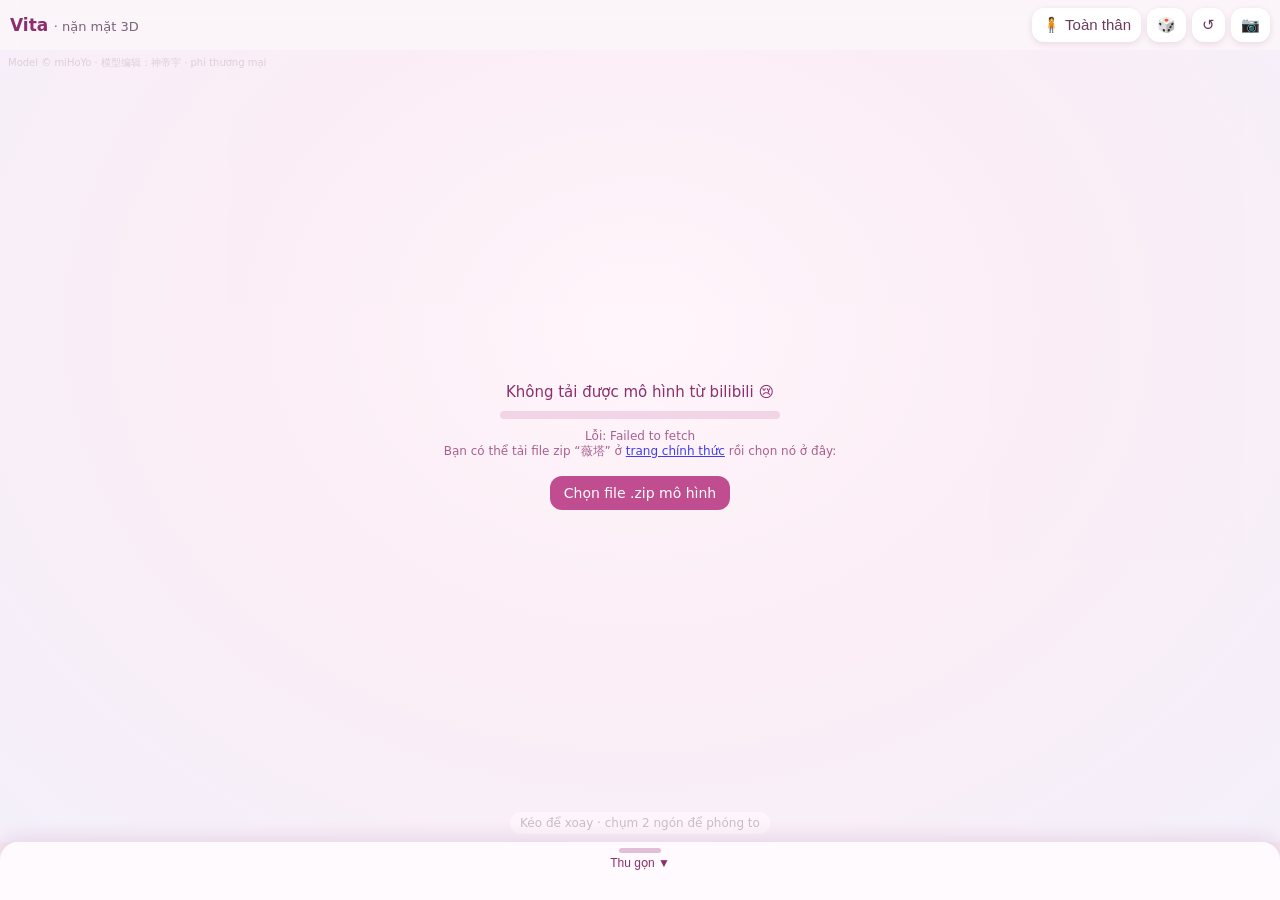
<file: index.html>
<!doctype html>
<html lang="vi">
<head>
<meta charset="utf-8">
<meta name="viewport" content="width=device-width,initial-scale=1,maximum-scale=1,user-scalable=no,viewport-fit=cover">
<meta name="theme-color" content="#f6e9f2">
<title>Vita · Phòng nặn mặt 3D (MMD)</title>
<link rel="icon" href="data:image/svg+xml,<svg xmlns=%22http://www.w3.org/2000/svg%22 viewBox=%220 0 100 100%22><text y=%22.9em%22 font-size=%2290%22>🦚</text></svg>">
<link rel="stylesheet" href="style.css">
<script type="importmap">
{ "imports": {
  "three": "./vendor/three.module.min.js",
  "three/addons/": "./vendor/"
} }
</script>
</head>
<body>
<div id="app">
  <header id="top">
    <div class="title"><b>Vita</b> <span>· nặn mặt 3D</span></div>
    <div class="acts">
      <button id="btnView" title="Đổi góc nhìn">🧍 Toàn thân</button>
      <button id="btnRand" title="Ngẫu nhiên">🎲</button>
      <button id="btnReset" title="Đặt lại">↺</button>
      <button id="btnShot" title="Lưu ảnh PNG">📷</button>
    </div>
  </header>
  <div id="stage">
    <canvas id="c"></canvas>
    <div id="credit">Model © miHoYo · 模型编辑：神帝宇 · phi thương mại</div>
    <div id="hint">Kéo để xoay · chụm 2 ngón để phóng to</div>
    <div id="loading">
      <div id="ldTxt">Đang tải mô hình Vita…</div>
      <div class="pbar"><i id="ldBar"></i></div>
      <div class="small" id="ldSub">Tải trực tiếp từ trang phát hành chính thức trên bilibili (~1–3 MB)</div>
      <label class="pick">Chọn file .zip mô hình<input id="zipPick" type="file" accept=".zip" hidden></label>
    </div>
  </div>
  <section id="panel" class="open">
    <button id="handle"><span class="bar"></span><span id="handleTxt">Thu gọn ▼</span></button>
    <nav id="tabs"></nav>
    <div id="body"></div>
  </section>
</div>
<script type="module" src="main.js"></script>
</body>
</html>
</file>
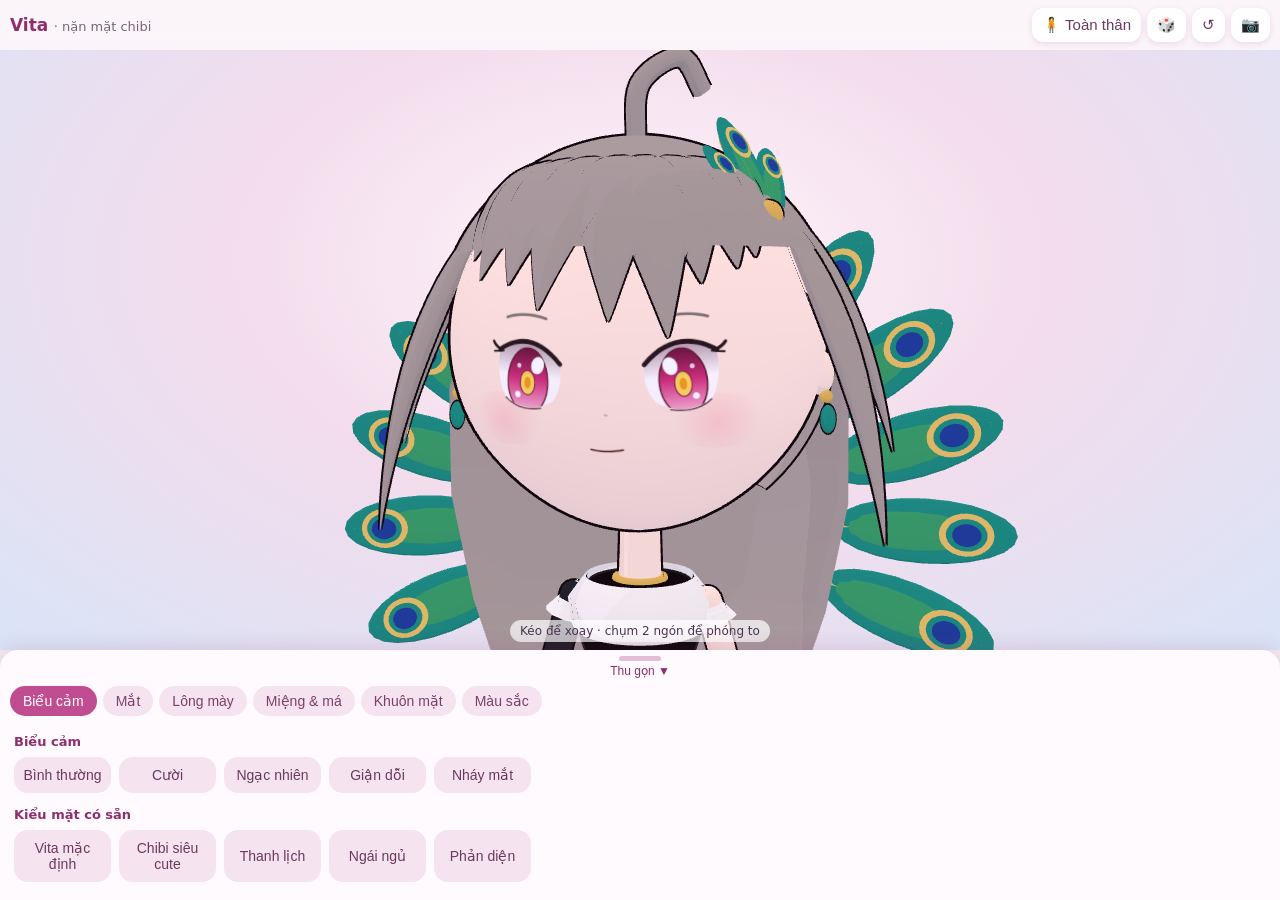
<file: v1/index.html>
<!doctype html>
<html lang="vi">
<head>
<meta charset="utf-8">
<meta name="viewport" content="width=device-width,initial-scale=1,maximum-scale=1,user-scalable=no,viewport-fit=cover">
<meta name="theme-color" content="#f6e9f2">
<title>Vita · Phòng nặn mặt chibi 3D</title>
<link rel="icon" href="data:image/svg+xml,<svg xmlns=%22http://www.w3.org/2000/svg%22 viewBox=%220 0 100 100%22><text y=%22.9em%22 font-size=%2290%22>🦚</text></svg>">
<link rel="stylesheet" href="style.css">
<script type="importmap">
{ "imports": { "three": "../vendor/three.module.min.js", "three/addons/OrbitControls.js": "../vendor/OrbitControls.js" } }
</script>
</head>
<body>
<div id="app">
  <header id="top">
    <div class="title"><b>Vita</b> <span>· nặn mặt chibi</span></div>
    <div class="acts">
      <button id="btnView" title="Đổi góc nhìn">🧍 Toàn thân</button>
      <button id="btnRand" title="Ngẫu nhiên">🎲</button>
      <button id="btnReset" title="Đặt lại">↺</button>
      <button id="btnShot" title="Lưu ảnh PNG">📷</button>
    </div>
  </header>
  <div id="stage"><canvas id="c"></canvas><div id="hint">Kéo để xoay · chụm 2 ngón để phóng to</div><div id="loading">Đang tải…</div></div>
  <section id="panel" class="open">
    <button id="handle"><span class="bar"></span><span id="handleTxt">Thu gọn ▼</span></button>
    <nav id="tabs"></nav>
    <div id="body"></div>
  </section>
</div>
<script type="module" src="main.js"></script>
</body>
</html>
</file>
<file: style.css>
*{box-sizing:border-box;-webkit-tap-highlight-color:transparent}
html,body{margin:0;height:100%;overflow:hidden;font-family:system-ui,-apple-system,"Segoe UI",Roboto,sans-serif;color:#4a3550;background:#f6e9f2}
#app{position:fixed;inset:0;display:flex;flex-direction:column}
#top{display:flex;align-items:center;justify-content:space-between;padding:8px 10px;padding-top:max(8px,env(safe-area-inset-top));background:rgba(255,255,255,.55);backdrop-filter:blur(8px);z-index:3}
.title{font-size:17px;white-space:nowrap}.title b{color:#8c2f6b}.title span{font-size:13px;opacity:.75}
.acts{display:flex;gap:6px}
.acts button{border:0;border-radius:12px;background:#fff;color:#6b3a5e;padding:8px 10px;font-size:15px;box-shadow:0 2px 6px rgba(140,47,107,.15)}
.acts button:active{transform:scale(.94)}
#stage{position:relative;flex:1;min-height:0;background:radial-gradient(ellipse at 50% 35%,#fff6fb 0%,#f3dcec 45%,#d9e4f7 100%)}
#c{position:absolute;inset:0;width:100%;height:100%;display:block;touch-action:none}
#hint{position:absolute;left:50%;bottom:8px;transform:translateX(-50%);font-size:12px;background:rgba(255,255,255,.7);padding:4px 10px;border-radius:20px;pointer-events:none;transition:opacity 1s}
#loading{position:absolute;inset:0;display:flex;align-items:center;justify-content:center;font-size:15px;color:#8c2f6b}
#panel{background:#fffafd;border-radius:18px 18px 0 0;box-shadow:0 -4px 18px rgba(140,47,107,.14);z-index:3;display:flex;flex-direction:column;max-height:46vh;padding-bottom:env(safe-area-inset-bottom)}
#handle{border:0;background:none;padding:6px 0 2px;display:flex;flex-direction:column;align-items:center;gap:3px;color:#8c2f6b;font-size:12px}
#handle .bar{width:42px;height:5px;border-radius:3px;background:#e2bfd6}
#panel:not(.open) #tabs,#panel:not(.open) #body{display:none}
#tabs{display:flex;gap:6px;overflow-x:auto;padding:6px 10px;scrollbar-width:none}
#tabs::-webkit-scrollbar{display:none}
#tabs button{flex:0 0 auto;border:0;border-radius:20px;padding:7px 13px;background:#f5e3ef;color:#7a4068;font-size:14px}
#tabs button.on{background:#c04d8f;color:#fff}
#body{overflow-y:auto;padding:4px 14px 12px;-webkit-overflow-scrolling:touch}
.row{display:grid;grid-template-columns:118px 1fr 34px;align-items:center;gap:8px;padding:5px 0}
.row label{font-size:14px}
.row output{font-size:12px;text-align:right;opacity:.7}
input[type=range]{-webkit-appearance:none;appearance:none;width:100%;height:28px;background:transparent}
input[type=range]::-webkit-slider-runnable-track{height:6px;border-radius:3px;background:linear-gradient(90deg,#f3c6de,#c9d6f5)}
input[type=range]::-webkit-slider-thumb{-webkit-appearance:none;width:24px;height:24px;margin-top:-9px;border-radius:50%;background:#fff;border:3px solid #c04d8f;box-shadow:0 1px 4px rgba(0,0,0,.2)}
input[type=range]::-moz-range-track{height:6px;border-radius:3px;background:linear-gradient(90deg,#f3c6de,#c9d6f5)}
input[type=range]::-moz-range-thumb{width:20px;height:20px;border-radius:50%;background:#fff;border:3px solid #c04d8f}
.grid{display:grid;grid-template-columns:repeat(auto-fill,minmax(96px,1fr));gap:8px;padding:6px 0}
.grid button{border:0;border-radius:14px;padding:10px 6px;background:#f5e3ef;color:#6b3a5e;font-size:14px}
.grid button.on{background:#c04d8f;color:#fff}
.sub{font-size:13px;font-weight:600;color:#8c2f6b;margin:8px 0 2px}
.sw{display:flex;flex-wrap:wrap;gap:10px;padding:6px 0}
.sw button{width:38px;height:38px;border-radius:50%;border:3px solid #fff;box-shadow:0 1px 5px rgba(0,0,0,.25)}
.sw button.on{outline:3px solid #c04d8f}
.tog{display:flex;align-items:center;gap:8px;font-size:14px;padding:8px 0}
.tog input{width:22px;height:22px;accent-color:#c04d8f}
#loading{flex-direction:column;gap:10px;background:rgba(255,246,251,.7);text-align:center;padding:20px}
#loading .pbar{width:70%;max-width:280px;height:8px;border-radius:4px;background:#f1d5e6;overflow:hidden}
#loading .pbar i{display:block;height:100%;width:0;background:#c04d8f;transition:width .2s}
#loading .small{font-size:12px;opacity:.75}
#loading label.pick{display:none;margin-top:6px;background:#c04d8f;color:#fff;padding:9px 14px;border-radius:12px;font-size:14px}
#loading.err label.pick{display:inline-block}
#credit{position:absolute;left:8px;top:6px;font-size:10px;line-height:1.3;color:#7a4d6c;opacity:.75;pointer-events:none;max-width:70%}
.info{font-size:13px;line-height:1.55}
.info code{background:#f5e3ef;padding:1px 4px;border-radius:4px}
.row small{display:block;font-size:10px;opacity:.6}
select{font-size:14px;padding:8px;border-radius:10px;border:1px solid #e2bfd6;background:#fff;color:#6b3a5e;width:100%}
</file>
<file: v1/style.css>
*{box-sizing:border-box;-webkit-tap-highlight-color:transparent}
html,body{margin:0;height:100%;overflow:hidden;font-family:system-ui,-apple-system,"Segoe UI",Roboto,sans-serif;color:#4a3550;background:#f6e9f2}
#app{position:fixed;inset:0;display:flex;flex-direction:column}
#top{display:flex;align-items:center;justify-content:space-between;padding:8px 10px;padding-top:max(8px,env(safe-area-inset-top));background:rgba(255,255,255,.55);backdrop-filter:blur(8px);z-index:3}
.title{font-size:17px;white-space:nowrap}.title b{color:#8c2f6b}.title span{font-size:13px;opacity:.75}
.acts{display:flex;gap:6px}
.acts button{border:0;border-radius:12px;background:#fff;color:#6b3a5e;padding:8px 10px;font-size:15px;box-shadow:0 2px 6px rgba(140,47,107,.15)}
.acts button:active{transform:scale(.94)}
#stage{position:relative;flex:1;min-height:0;background:radial-gradient(ellipse at 50% 35%,#fff6fb 0%,#f3dcec 45%,#d9e4f7 100%)}
#c{position:absolute;inset:0;width:100%;height:100%;display:block;touch-action:none}
#hint{position:absolute;left:50%;bottom:8px;transform:translateX(-50%);font-size:12px;background:rgba(255,255,255,.7);padding:4px 10px;border-radius:20px;pointer-events:none;transition:opacity 1s}
#loading{position:absolute;inset:0;display:flex;align-items:center;justify-content:center;font-size:15px;color:#8c2f6b}
#panel{background:#fffafd;border-radius:18px 18px 0 0;box-shadow:0 -4px 18px rgba(140,47,107,.14);z-index:3;display:flex;flex-direction:column;max-height:46vh;padding-bottom:env(safe-area-inset-bottom)}
#handle{border:0;background:none;padding:6px 0 2px;display:flex;flex-direction:column;align-items:center;gap:3px;color:#8c2f6b;font-size:12px}
#handle .bar{width:42px;height:5px;border-radius:3px;background:#e2bfd6}
#panel:not(.open) #tabs,#panel:not(.open) #body{display:none}
#tabs{display:flex;gap:6px;overflow-x:auto;padding:6px 10px;scrollbar-width:none}
#tabs::-webkit-scrollbar{display:none}
#tabs button{flex:0 0 auto;border:0;border-radius:20px;padding:7px 13px;background:#f5e3ef;color:#7a4068;font-size:14px}
#tabs button.on{background:#c04d8f;color:#fff}
#body{overflow-y:auto;padding:4px 14px 12px;-webkit-overflow-scrolling:touch}
.row{display:grid;grid-template-columns:110px 1fr 38px;align-items:center;gap:8px;padding:5px 0}
.row label{font-size:14px}
.row output{font-size:12px;text-align:right;opacity:.7}
input[type=range]{-webkit-appearance:none;appearance:none;width:100%;height:28px;background:transparent}
input[type=range]::-webkit-slider-runnable-track{height:6px;border-radius:3px;background:linear-gradient(90deg,#f3c6de,#c9d6f5)}
input[type=range]::-webkit-slider-thumb{-webkit-appearance:none;width:24px;height:24px;margin-top:-9px;border-radius:50%;background:#fff;border:3px solid #c04d8f;box-shadow:0 1px 4px rgba(0,0,0,.2)}
input[type=range]::-moz-range-track{height:6px;border-radius:3px;background:linear-gradient(90deg,#f3c6de,#c9d6f5)}
input[type=range]::-moz-range-thumb{width:20px;height:20px;border-radius:50%;background:#fff;border:3px solid #c04d8f}
.grid{display:grid;grid-template-columns:repeat(auto-fill,minmax(96px,1fr));gap:8px;padding:6px 0}
.grid button{border:0;border-radius:14px;padding:10px 6px;background:#f5e3ef;color:#6b3a5e;font-size:14px}
.grid button.on{background:#c04d8f;color:#fff}
.sub{font-size:13px;font-weight:600;color:#8c2f6b;margin:8px 0 2px}
.sw{display:flex;flex-wrap:wrap;gap:10px;padding:6px 0}
.sw button{width:38px;height:38px;border-radius:50%;border:3px solid #fff;box-shadow:0 1px 5px rgba(0,0,0,.25)}
.sw button.on{outline:3px solid #c04d8f}
.tog{display:flex;align-items:center;gap:8px;font-size:14px;padding:8px 0}
.tog input{width:22px;height:22px;accent-color:#c04d8f}
</file>
